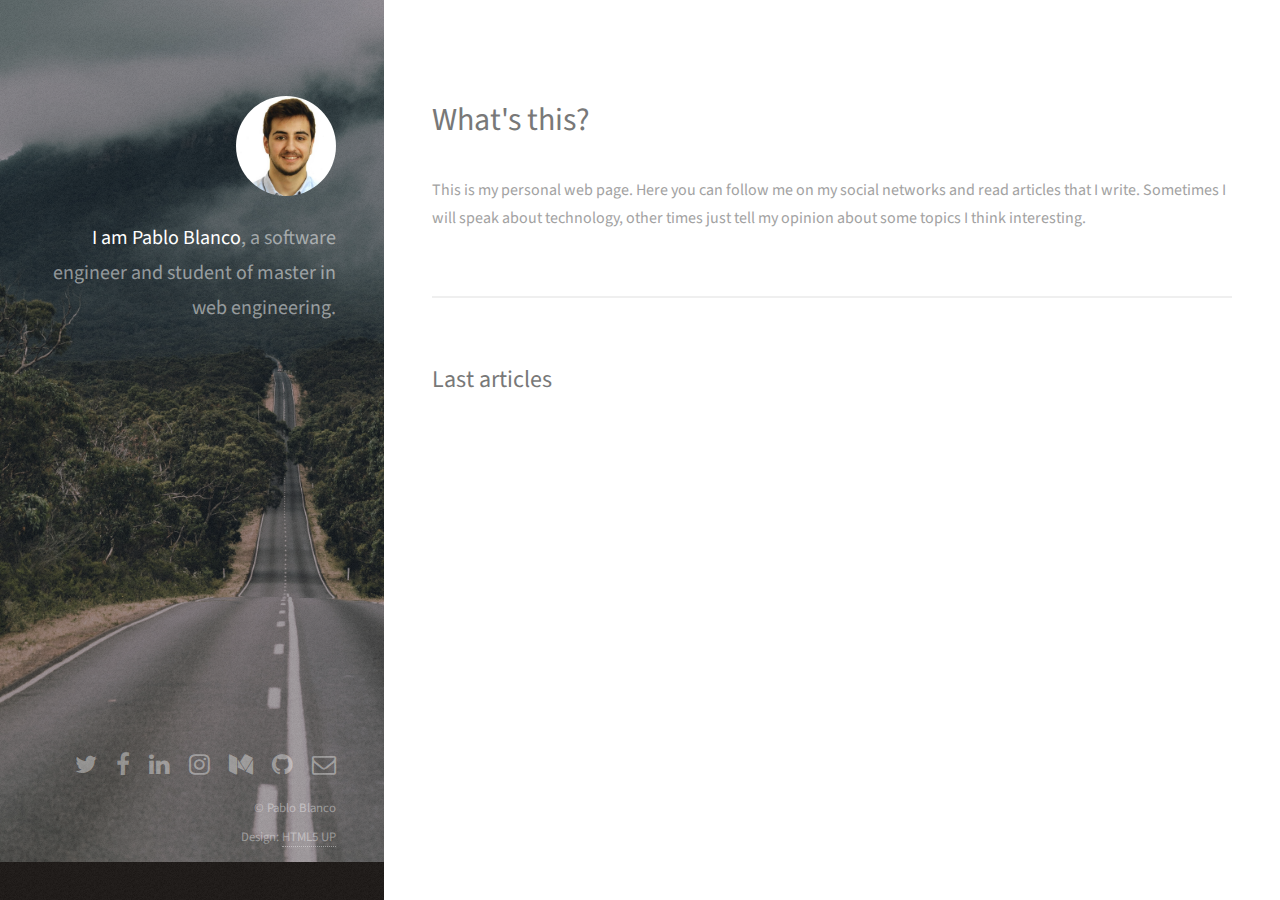
<file: index.html>
<!DOCTYPE HTML>
<!--
	Strata by HTML5 UP
	html5up.net | @ajlkn
	Free for personal and commercial use under the CCA 3.0 license (html5up.net/license)
-->
<html>

<head>
	<!-- Global site tag (gtag.js) - Google Analytics -->
	<script async src="https://www.googletagmanager.com/gtag/js?id=UA-132806488-1"></script>
	<script>
		window.dataLayer = window.dataLayer || [];
		function gtag() { dataLayer.push(arguments); }
		gtag('js', new Date());
		gtag('config', 'UA-132806488-1');
	</script>
	<title>Pablo Blanco | Personal Web Page</title>
	<meta charset="utf-8" />
	<meta name="viewport" content="width=device-width, initial-scale=1, user-scalable=no" />
	<link rel="stylesheet" href="assets/css/main.css" />
</head>

<body class="is-preload">

	<!-- Header -->
	<header id="header">
		<div class="inner">
			<a href="#" class="image avatar">
				<img src="images/avatar.jpg" alt="" />
			</a>
			<h1>
				<strong>I am Pablo Blanco</strong>, a software
				<br /> engineer and student of
				<br /> master in web engineering.</h1>
		</div>
	</header>

	<!-- Main -->
	<div id="main">

		<!-- One -->
		<section id="one">
			<header class="major">
				<h2>What's this?</h2>
			</header>
			<p>This is my personal web page. Here you can follow me on my social networks and read articles that I write.
				Sometimes I will
				speak about technology, other times just tell my opinion about some topics I think interesting.
			</p>
			<!--<ul class="actions">
							<li><a href="#" class="button">Learn More</a></li>
						</ul>-->
		</section>

		<!-- Two -->
		<section id="two">
			<h2>Last articles</h2>
			<div class="row blog__slider">
			</div>
		</section>
	</div>

	<!-- Footer -->
	<footer id="footer">
		<div class="inner">
			<ul class="icons">
				<li>
					<a href="https://twitter.com/PabloBlancoo" class="icon fa-twitter" target="_blank">
						<span class="label">Twitter</span>
					</a>
				</li>
				<li>
					<a href="https://www.facebook.com/pabloblancopacho" class="icon fa-facebook" target="_blank">
						<span class="label">Facebook</span>
					</a>
				</li>
				<li>
					<a href="https://www.linkedin.com/in/pabloblancoo/" class="icon fa-linkedin" target="_blank">
						<span class="label">LinkedIn</span>
					</a>
				</li>
				<li>
					<a href="https://www.instagram.com/pabloblancopacho/" class="icon fa-instagram" target="_blank">
						<span class="label">Instagram</span>
					</a>
				</li>
				<li>
					<a href="https://medium.com/@pabloblancoo" class="icon fa-medium" target="_blank">
						<span class="label">Medium</span>
					</a>
				</li>
				<li>
					<a href="https://github.com/pabloblancoo" class="icon fa-github" target="_blank">
						<span class="label">Github</span>
					</a>
				</li>
				<li>
					<a href="mailto:pabloblpa@hotmail.com" class="icon fa-envelope-o" target="_blank">
						<span class="label">Email</span>
					</a>
				</li>
			</ul>
			<ul class="copyright">
				<li>&copy; Pablo Blanco</li>
				<li>Design:
					<a href="http://html5up.net">HTML5 UP</a>
				</li>
			</ul>
		</div>
	</footer>

	<!-- Scripts -->
	<script src="assets/js/jquery.min.js"></script>
	<script src="assets/js/jquery.poptrox.min.js"></script>
	<script src="assets/js/browser.min.js"></script>
	<script src="assets/js/breakpoints.min.js"></script>
	<script src="assets/js/util.js"></script>
	<script src="assets/js/main.js"></script>
	<script src="assets/js/mediumData.js"></script>

</body>

</html>
</file>
<file: assets/css/main.css>
@import url("font-awesome.min.css");
@import url("https://fonts.googleapis.com/css?family=Source+Sans+Pro:400,400italic");

/*
	Strata by HTML5 UP
	html5up.net | @ajlkn
	Free for personal and commercial use under the CCA 3.0 license (html5up.net/license)
*/

html, body, div, span, applet, object,
iframe, h1, h2, h3, h4, h5, h6, p, blockquote,
pre, a, abbr, acronym, address, big, cite,
code, del, dfn, em, img, ins, kbd, q, s, samp,
small, strike, strong, sub, sup, tt, var, b,
u, i, center, dl, dt, dd, ol, ul, li, fieldset,
form, label, legend, table, caption, tbody,
tfoot, thead, tr, th, td, article, aside,
canvas, details, embed, figure, figcaption,
footer, header, hgroup, menu, nav, output, ruby,
section, summary, time, mark, audio, video {
	margin: 0;
	padding: 0;
	border: 0;
	font-size: 100%;
	font: inherit;
	vertical-align: baseline;}

article, aside, details, figcaption, figure,
footer, header, hgroup, menu, nav, section {
	display: block;}

body {
	line-height: 1;
}

ol, ul {
	list-style: none;
}

blockquote, q {
	quotes: none;
}

	blockquote:before, blockquote:after, q:before, q:after {
		content: '';
		content: none;
	}

table {
	border-collapse: collapse;
	border-spacing: 0;
}

body {
	-webkit-text-size-adjust: none;
}

mark {
	background-color: transparent;
	color: inherit;
}

input::-moz-focus-inner {
	border: 0;
	padding: 0;
}

input, select, textarea {
	-moz-appearance: none;
	-webkit-appearance: none;
	-ms-appearance: none;
	appearance: none;
}

/* Basic */

	html {
		box-sizing: border-box;
	}

	*, *:before, *:after {
		box-sizing: inherit;
	}

	body {
		background: #fff;
	}

		body.is-preload *, body.is-preload *:before, body.is-preload *:after {
			-moz-animation: none !important;
			-webkit-animation: none !important;
			-ms-animation: none !important;
			animation: none !important;
			-moz-transition: none !important;
			-webkit-transition: none !important;
			-ms-transition: none !important;
			transition: none !important;
		}

	body, input, select, textarea {
		color: #a2a2a2;
		font-family: "Source Sans Pro", Helvetica, sans-serif;
		font-size: 16pt;
		font-weight: 400;
		line-height: 1.75em;
	}

	a {
		-moz-transition: color 0.2s ease-in-out, border-color 0.2s ease-in-out;
		-webkit-transition: color 0.2s ease-in-out, border-color 0.2s ease-in-out;
		-ms-transition: color 0.2s ease-in-out, border-color 0.2s ease-in-out;
		transition: color 0.2s ease-in-out, border-color 0.2s ease-in-out;
		border-bottom: dotted 1px;
		color: #49bf9d;
		text-decoration: none;
	}

		a:hover {
			border-bottom-color: transparent;
			color: #49bf9d !important;
			text-decoration: none;
		}

	strong, b {
		color: #787878;
		font-weight: 400;
	}

	em, i {
		font-style: italic;
	}

	p {
		margin: 0 0 2em 0;
	}

	h1, h2, h3, h4, h5, h6 {
		color: #787878;
		font-weight: 400;
		line-height: 1em;
		margin: 0 0 1em 0;
	}

		h1 a, h2 a, h3 a, h4 a, h5 a, h6 a {
			color: inherit;
			text-decoration: none;
		}

	h1 {
		font-size: 2em;
		line-height: 1.5em;
	}

	h2 {
		font-size: 1.5em;
		line-height: 1.5em;
	}

	h3 {
		font-size: 1.25em;
		line-height: 1.5em;
	}

	h4 {
		font-size: 1.1em;
		line-height: 1.5em;
	}

	h5 {
		font-size: 0.9em;
		line-height: 1.5em;
	}

	h6 {
		font-size: 0.7em;
		line-height: 1.5em;
	}

	sub {
		font-size: 0.8em;
		position: relative;
		top: 0.5em;
	}

	sup {
		font-size: 0.8em;
		position: relative;
		top: -0.5em;
	}

	hr {
		border: 0;
		border-bottom: solid 2px #efefef;
		margin: 2em 0;
	}

		hr.major {
			margin: 3em 0;
		}

	blockquote {
		border-left: solid 6px #efefef;
		font-style: italic;
		margin: 0 0 2em 0;
		padding: 0.5em 0 0.5em 1.5em;
	}

	code {
		background: #f7f7f7;
		border-radius: 0.35em;
		border: solid 2px #efefef;
		font-family: "Courier New", monospace;
		font-size: 0.9em;
		margin: 0 0.25em;
		padding: 0.25em 0.65em;
	}

	pre {
		-webkit-overflow-scrolling: touch;
		font-family: "Courier New", monospace;
		font-size: 0.9em;
		margin: 0 0 2em 0;
	}

		pre code {
			display: block;
			line-height: 1.75em;
			padding: 1em 1.5em;
			overflow-x: auto;
		}

	.align-left {
		text-align: left;
	}

	.align-center {
		text-align: center;
	}

	.align-right {
		text-align: right;
	}

/* Container */

	.container {
		margin: 0 auto;
		max-width: calc(100% - 4em);
		width: 100%;
	}

		.container.xsmall {
			width: 25%;
		}

		.container.small {
			width: 50%;
		}

		.container.medium {
			width: 75%;
		}

		.container.large {
			width: 125%;
		}

		.container.xlarge {
			width: 150%;
		}

		.container.max {
			width: 100%;
		}

		@media screen and (max-width: 980px) {

			.container {
				width: 100% !important;
				max-width: 100% !important;
			}

		}

		@media screen and (max-width: 480px) {

			.container {
				max-width: calc(100% - 3em);
			}

		}

/* Row */

	.row {
		display: flex;
		flex-wrap: wrap;
		box-sizing: border-box;
		align-items: stretch;
	}

		.row > * {
			box-sizing: border-box;
		}

		.row.gtr-uniform > * > :last-child {
			margin-bottom: 0;
		}

		.row.aln-left {
			justify-content: flex-start;
		}

		.row.aln-center {
			justify-content: center;
		}

		.row.aln-right {
			justify-content: flex-end;
		}

		.row.aln-top {
			align-items: flex-start;
		}

		.row.aln-middle {
			align-items: center;
		}

		.row.aln-bottom {
			align-items: flex-end;
		}

		.row > .imp {
			order: -1;
		}

		.row > .col-1 {
			width: 8.3333333333%;
		}

		.row > .off-1 {
			margin-left: 8.3333333333%;
		}

		.row > .col-2 {
			width: 16.6666666667%;
		}

		.row > .off-2 {
			margin-left: 16.6666666667%;
		}

		.row > .col-3 {
			width: 25%;
		}

		.row > .off-3 {
			margin-left: 25%;
		}

		.row > .col-4 {
			width: 33.3333333333%;
		}

		.row > .off-4 {
			margin-left: 33.3333333333%;
		}

		.row > .col-5 {
			width: 41.6666666667%;
		}

		.row > .off-5 {
			margin-left: 41.6666666667%;
		}

		.row > .col-6 {
			width: 50%;
		}

		.row > .off-6 {
			margin-left: 50%;
		}

		.row > .col-7 {
			width: 58.3333333333%;
		}

		.row > .off-7 {
			margin-left: 58.3333333333%;
		}

		.row > .col-8 {
			width: 66.6666666667%;
		}

		.row > .off-8 {
			margin-left: 66.6666666667%;
		}

		.row > .col-9 {
			width: 75%;
		}

		.row > .off-9 {
			margin-left: 75%;
		}

		.row > .col-10 {
			width: 83.3333333333%;
		}

		.row > .off-10 {
			margin-left: 83.3333333333%;
		}

		.row > .col-11 {
			width: 91.6666666667%;
		}

		.row > .off-11 {
			margin-left: 91.6666666667%;
		}

		.row > .col-12 {
			width: 100%;
		}

		.row > .off-12 {
			margin-left: 100%;
		}

		.row.gtr-0 {
			margin-top: 0;
			margin-left: 0em;
		}

			.row.gtr-0 > * {
				padding: 0 0 0 0em;
			}

			.row.gtr-0.gtr-uniform {
				margin-top: 0em;
			}

				.row.gtr-0.gtr-uniform > * {
					padding-top: 0em;
				}

		.row.gtr-25 {
			margin-top: 0;
			margin-left: -0.625em;
		}

			.row.gtr-25 > * {
				padding: 0 0 0 0.625em;
			}

			.row.gtr-25.gtr-uniform {
				margin-top: -0.625em;
			}

				.row.gtr-25.gtr-uniform > * {
					padding-top: 0.625em;
				}

		.row.gtr-50 {
			margin-top: 0;
			margin-left: -1.25em;
		}

			.row.gtr-50 > * {
				padding: 0 0 0 1.25em;
			}

			.row.gtr-50.gtr-uniform {
				margin-top: -1.25em;
			}

				.row.gtr-50.gtr-uniform > * {
					padding-top: 1.25em;
				}

		.row {
			margin-top: 0;
			margin-left: -2.5em;
		}

			.row > * {
				padding: 0 0 0 2.5em;
			}

			.row.gtr-uniform {
				margin-top: -2.5em;
			}

				.row.gtr-uniform > * {
					padding-top: 2.5em;
				}

		.row.gtr-150 {
			margin-top: 0;
			margin-left: -3.75em;
		}

			.row.gtr-150 > * {
				padding: 0 0 0 3.75em;
			}

			.row.gtr-150.gtr-uniform {
				margin-top: -3.75em;
			}

				.row.gtr-150.gtr-uniform > * {
					padding-top: 3.75em;
				}

		.row.gtr-200 {
			margin-top: 0;
			margin-left: -5em;
		}

			.row.gtr-200 > * {
				padding: 0 0 0 5em;
			}

			.row.gtr-200.gtr-uniform {
				margin-top: -5em;
			}

				.row.gtr-200.gtr-uniform > * {
					padding-top: 5em;
				}

		@media screen and (max-width: 1800px) {

			.row {
				display: flex;
				flex-wrap: wrap;
				box-sizing: border-box;
				align-items: stretch;
			}

				.row > * {
					box-sizing: border-box;
				}

				.row.gtr-uniform > * > :last-child {
					margin-bottom: 0;
				}

				.row.aln-left {
					justify-content: flex-start;
				}

				.row.aln-center {
					justify-content: center;
				}

				.row.aln-right {
					justify-content: flex-end;
				}

				.row.aln-top {
					align-items: flex-start;
				}

				.row.aln-middle {
					align-items: center;
				}

				.row.aln-bottom {
					align-items: flex-end;
				}

				.row > .imp-xlarge {
					order: -1;
				}

				.row > .col-1-xlarge {
					width: 8.3333333333%;
				}

				.row > .off-1-xlarge {
					margin-left: 8.3333333333%;
				}

				.row > .col-2-xlarge {
					width: 16.6666666667%;
				}

				.row > .off-2-xlarge {
					margin-left: 16.6666666667%;
				}

				.row > .col-3-xlarge {
					width: 25%;
				}

				.row > .off-3-xlarge {
					margin-left: 25%;
				}

				.row > .col-4-xlarge {
					width: 33.3333333333%;
				}

				.row > .off-4-xlarge {
					margin-left: 33.3333333333%;
				}

				.row > .col-5-xlarge {
					width: 41.6666666667%;
				}

				.row > .off-5-xlarge {
					margin-left: 41.6666666667%;
				}

				.row > .col-6-xlarge {
					width: 50%;
				}

				.row > .off-6-xlarge {
					margin-left: 50%;
				}

				.row > .col-7-xlarge {
					width: 58.3333333333%;
				}

				.row > .off-7-xlarge {
					margin-left: 58.3333333333%;
				}

				.row > .col-8-xlarge {
					width: 66.6666666667%;
				}

				.row > .off-8-xlarge {
					margin-left: 66.6666666667%;
				}

				.row > .col-9-xlarge {
					width: 75%;
				}

				.row > .off-9-xlarge {
					margin-left: 75%;
				}

				.row > .col-10-xlarge {
					width: 83.3333333333%;
				}

				.row > .off-10-xlarge {
					margin-left: 83.3333333333%;
				}

				.row > .col-11-xlarge {
					width: 91.6666666667%;
				}

				.row > .off-11-xlarge {
					margin-left: 91.6666666667%;
				}

				.row > .col-12-xlarge {
					width: 100%;
				}

				.row > .off-12-xlarge {
					margin-left: 100%;
				}

				.row.gtr-0 {
					margin-top: 0;
					margin-left: 0em;
				}

					.row.gtr-0 > * {
						padding: 0 0 0 0em;
					}

					.row.gtr-0.gtr-uniform {
						margin-top: 0em;
					}

						.row.gtr-0.gtr-uniform > * {
							padding-top: 0em;
						}

				.row.gtr-25 {
					margin-top: 0;
					margin-left: -0.625em;
				}

					.row.gtr-25 > * {
						padding: 0 0 0 0.625em;
					}

					.row.gtr-25.gtr-uniform {
						margin-top: -0.625em;
					}

						.row.gtr-25.gtr-uniform > * {
							padding-top: 0.625em;
						}

				.row.gtr-50 {
					margin-top: 0;
					margin-left: -1.25em;
				}

					.row.gtr-50 > * {
						padding: 0 0 0 1.25em;
					}

					.row.gtr-50.gtr-uniform {
						margin-top: -1.25em;
					}

						.row.gtr-50.gtr-uniform > * {
							padding-top: 1.25em;
						}

				.row {
					margin-top: 0;
					margin-left: -2.5em;
				}

					.row > * {
						padding: 0 0 0 2.5em;
					}

					.row.gtr-uniform {
						margin-top: -2.5em;
					}

						.row.gtr-uniform > * {
							padding-top: 2.5em;
						}

				.row.gtr-150 {
					margin-top: 0;
					margin-left: -3.75em;
				}

					.row.gtr-150 > * {
						padding: 0 0 0 3.75em;
					}

					.row.gtr-150.gtr-uniform {
						margin-top: -3.75em;
					}

						.row.gtr-150.gtr-uniform > * {
							padding-top: 3.75em;
						}

				.row.gtr-200 {
					margin-top: 0;
					margin-left: -5em;
				}

					.row.gtr-200 > * {
						padding: 0 0 0 5em;
					}

					.row.gtr-200.gtr-uniform {
						margin-top: -5em;
					}

						.row.gtr-200.gtr-uniform > * {
							padding-top: 5em;
						}

		}

		@media screen and (max-width: 1280px) {

			.row {
				display: flex;
				flex-wrap: wrap;
				box-sizing: border-box;
				align-items: stretch;
			}

				.row > * {
					box-sizing: border-box;
				}

				.row.gtr-uniform > * > :last-child {
					margin-bottom: 0;
				}

				.row.aln-left {
					justify-content: flex-start;
				}

				.row.aln-center {
					justify-content: center;
				}

				.row.aln-right {
					justify-content: flex-end;
				}

				.row.aln-top {
					align-items: flex-start;
				}

				.row.aln-middle {
					align-items: center;
				}

				.row.aln-bottom {
					align-items: flex-end;
				}

				.row > .imp-large {
					order: -1;
				}

				.row > .col-1-large {
					width: 8.3333333333%;
				}

				.row > .off-1-large {
					margin-left: 8.3333333333%;
				}

				.row > .col-2-large {
					width: 16.6666666667%;
				}

				.row > .off-2-large {
					margin-left: 16.6666666667%;
				}

				.row > .col-3-large {
					width: 25%;
				}

				.row > .off-3-large {
					margin-left: 25%;
				}

				.row > .col-4-large {
					width: 33.3333333333%;
				}

				.row > .off-4-large {
					margin-left: 33.3333333333%;
				}

				.row > .col-5-large {
					width: 41.6666666667%;
				}

				.row > .off-5-large {
					margin-left: 41.6666666667%;
				}

				.row > .col-6-large {
					width: 50%;
				}

				.row > .off-6-large {
					margin-left: 50%;
				}

				.row > .col-7-large {
					width: 58.3333333333%;
				}

				.row > .off-7-large {
					margin-left: 58.3333333333%;
				}

				.row > .col-8-large {
					width: 66.6666666667%;
				}

				.row > .off-8-large {
					margin-left: 66.6666666667%;
				}

				.row > .col-9-large {
					width: 75%;
				}

				.row > .off-9-large {
					margin-left: 75%;
				}

				.row > .col-10-large {
					width: 83.3333333333%;
				}

				.row > .off-10-large {
					margin-left: 83.3333333333%;
				}

				.row > .col-11-large {
					width: 91.6666666667%;
				}

				.row > .off-11-large {
					margin-left: 91.6666666667%;
				}

				.row > .col-12-large {
					width: 100%;
				}

				.row > .off-12-large {
					margin-left: 100%;
				}

				.row.gtr-0 {
					margin-top: 0;
					margin-left: 0em;
				}

					.row.gtr-0 > * {
						padding: 0 0 0 0em;
					}

					.row.gtr-0.gtr-uniform {
						margin-top: 0em;
					}

						.row.gtr-0.gtr-uniform > * {
							padding-top: 0em;
						}

				.row.gtr-25 {
					margin-top: 0;
					margin-left: -0.5em;
				}

					.row.gtr-25 > * {
						padding: 0 0 0 0.5em;
					}

					.row.gtr-25.gtr-uniform {
						margin-top: -0.5em;
					}

						.row.gtr-25.gtr-uniform > * {
							padding-top: 0.5em;
						}

				.row.gtr-50 {
					margin-top: 0;
					margin-left: -1em;
				}

					.row.gtr-50 > * {
						padding: 0 0 0 1em;
					}

					.row.gtr-50.gtr-uniform {
						margin-top: -1em;
					}

						.row.gtr-50.gtr-uniform > * {
							padding-top: 1em;
						}

				.row {
					margin-top: 0;
					margin-left: -2em;
				}

					.row > * {
						padding: 0 0 0 2em;
					}

					.row.gtr-uniform {
						margin-top: -2em;
					}

						.row.gtr-uniform > * {
							padding-top: 2em;
						}

				.row.gtr-150 {
					margin-top: 0;
					margin-left: -3em;
				}

					.row.gtr-150 > * {
						padding: 0 0 0 3em;
					}

					.row.gtr-150.gtr-uniform {
						margin-top: -3em;
					}

						.row.gtr-150.gtr-uniform > * {
							padding-top: 3em;
						}

				.row.gtr-200 {
					margin-top: 0;
					margin-left: -4em;
				}

					.row.gtr-200 > * {
						padding: 0 0 0 4em;
					}

					.row.gtr-200.gtr-uniform {
						margin-top: -4em;
					}

						.row.gtr-200.gtr-uniform > * {
							padding-top: 4em;
						}

		}

		@media screen and (max-width: 980px) {

			.row {
				display: flex;
				flex-wrap: wrap;
				box-sizing: border-box;
				align-items: stretch;
			}

				.row > * {
					box-sizing: border-box;
				}

				.row.gtr-uniform > * > :last-child {
					margin-bottom: 0;
				}

				.row.aln-left {
					justify-content: flex-start;
				}

				.row.aln-center {
					justify-content: center;
				}

				.row.aln-right {
					justify-content: flex-end;
				}

				.row.aln-top {
					align-items: flex-start;
				}

				.row.aln-middle {
					align-items: center;
				}

				.row.aln-bottom {
					align-items: flex-end;
				}

				.row > .imp-medium {
					order: -1;
				}

				.row > .col-1-medium {
					width: 8.3333333333%;
				}

				.row > .off-1-medium {
					margin-left: 8.3333333333%;
				}

				.row > .col-2-medium {
					width: 16.6666666667%;
				}

				.row > .off-2-medium {
					margin-left: 16.6666666667%;
				}

				.row > .col-3-medium {
					width: 25%;
				}

				.row > .off-3-medium {
					margin-left: 25%;
				}

				.row > .col-4-medium {
					width: 33.3333333333%;
				}

				.row > .off-4-medium {
					margin-left: 33.3333333333%;
				}

				.row > .col-5-medium {
					width: 41.6666666667%;
				}

				.row > .off-5-medium {
					margin-left: 41.6666666667%;
				}

				.row > .col-6-medium {
					width: 50%;
				}

				.row > .off-6-medium {
					margin-left: 50%;
				}

				.row > .col-7-medium {
					width: 58.3333333333%;
				}

				.row > .off-7-medium {
					margin-left: 58.3333333333%;
				}

				.row > .col-8-medium {
					width: 66.6666666667%;
				}

				.row > .off-8-medium {
					margin-left: 66.6666666667%;
				}

				.row > .col-9-medium {
					width: 75%;
				}

				.row > .off-9-medium {
					margin-left: 75%;
				}

				.row > .col-10-medium {
					width: 83.3333333333%;
				}

				.row > .off-10-medium {
					margin-left: 83.3333333333%;
				}

				.row > .col-11-medium {
					width: 91.6666666667%;
				}

				.row > .off-11-medium {
					margin-left: 91.6666666667%;
				}

				.row > .col-12-medium {
					width: 100%;
				}

				.row > .off-12-medium {
					margin-left: 100%;
				}

				.row.gtr-0 {
					margin-top: 0;
					margin-left: 0em;
				}

					.row.gtr-0 > * {
						padding: 0 0 0 0em;
					}

					.row.gtr-0.gtr-uniform {
						margin-top: 0em;
					}

						.row.gtr-0.gtr-uniform > * {
							padding-top: 0em;
						}

				.row.gtr-25 {
					margin-top: 0;
					margin-left: -0.5em;
				}

					.row.gtr-25 > * {
						padding: 0 0 0 0.5em;
					}

					.row.gtr-25.gtr-uniform {
						margin-top: -0.5em;
					}

						.row.gtr-25.gtr-uniform > * {
							padding-top: 0.5em;
						}

				.row.gtr-50 {
					margin-top: 0;
					margin-left: -1em;
				}

					.row.gtr-50 > * {
						padding: 0 0 0 1em;
					}

					.row.gtr-50.gtr-uniform {
						margin-top: -1em;
					}

						.row.gtr-50.gtr-uniform > * {
							padding-top: 1em;
						}

				.row {
					margin-top: 0;
					margin-left: -2em;
				}

					.row > * {
						padding: 0 0 0 2em;
					}

					.row.gtr-uniform {
						margin-top: -2em;
					}

						.row.gtr-uniform > * {
							padding-top: 2em;
						}

				.row.gtr-150 {
					margin-top: 0;
					margin-left: -3em;
				}

					.row.gtr-150 > * {
						padding: 0 0 0 3em;
					}

					.row.gtr-150.gtr-uniform {
						margin-top: -3em;
					}

						.row.gtr-150.gtr-uniform > * {
							padding-top: 3em;
						}

				.row.gtr-200 {
					margin-top: 0;
					margin-left: -4em;
				}

					.row.gtr-200 > * {
						padding: 0 0 0 4em;
					}

					.row.gtr-200.gtr-uniform {
						margin-top: -4em;
					}

						.row.gtr-200.gtr-uniform > * {
							padding-top: 4em;
						}

		}

		@media screen and (max-width: 736px) {

			.row {
				display: flex;
				flex-wrap: wrap;
				box-sizing: border-box;
				align-items: stretch;
			}

				.row > * {
					box-sizing: border-box;
				}

				.row.gtr-uniform > * > :last-child {
					margin-bottom: 0;
				}

				.row.aln-left {
					justify-content: flex-start;
				}

				.row.aln-center {
					justify-content: center;
				}

				.row.aln-right {
					justify-content: flex-end;
				}

				.row.aln-top {
					align-items: flex-start;
				}

				.row.aln-middle {
					align-items: center;
				}

				.row.aln-bottom {
					align-items: flex-end;
				}

				.row > .imp-small {
					order: -1;
				}

				.row > .col-1-small {
					width: 8.3333333333%;
				}

				.row > .off-1-small {
					margin-left: 8.3333333333%;
				}

				.row > .col-2-small {
					width: 16.6666666667%;
				}

				.row > .off-2-small {
					margin-left: 16.6666666667%;
				}

				.row > .col-3-small {
					width: 25%;
				}

				.row > .off-3-small {
					margin-left: 25%;
				}

				.row > .col-4-small {
					width: 33.3333333333%;
				}

				.row > .off-4-small {
					margin-left: 33.3333333333%;
				}

				.row > .col-5-small {
					width: 41.6666666667%;
				}

				.row > .off-5-small {
					margin-left: 41.6666666667%;
				}

				.row > .col-6-small {
					width: 50%;
				}

				.row > .off-6-small {
					margin-left: 50%;
				}

				.row > .col-7-small {
					width: 58.3333333333%;
				}

				.row > .off-7-small {
					margin-left: 58.3333333333%;
				}

				.row > .col-8-small {
					width: 66.6666666667%;
				}

				.row > .off-8-small {
					margin-left: 66.6666666667%;
				}

				.row > .col-9-small {
					width: 75%;
				}

				.row > .off-9-small {
					margin-left: 75%;
				}

				.row > .col-10-small {
					width: 83.3333333333%;
				}

				.row > .off-10-small {
					margin-left: 83.3333333333%;
				}

				.row > .col-11-small {
					width: 91.6666666667%;
				}

				.row > .off-11-small {
					margin-left: 91.6666666667%;
				}

				.row > .col-12-small {
					width: 100%;
				}

				.row > .off-12-small {
					margin-left: 100%;
				}

				.row.gtr-0 {
					margin-top: 0;
					margin-left: 0em;
				}

					.row.gtr-0 > * {
						padding: 0 0 0 0em;
					}

					.row.gtr-0.gtr-uniform {
						margin-top: 0em;
					}

						.row.gtr-0.gtr-uniform > * {
							padding-top: 0em;
						}

				.row.gtr-25 {
					margin-top: 0;
					margin-left: -0.375em;
				}

					.row.gtr-25 > * {
						padding: 0 0 0 0.375em;
					}

					.row.gtr-25.gtr-uniform {
						margin-top: -0.375em;
					}

						.row.gtr-25.gtr-uniform > * {
							padding-top: 0.375em;
						}

				.row.gtr-50 {
					margin-top: 0;
					margin-left: -0.75em;
				}

					.row.gtr-50 > * {
						padding: 0 0 0 0.75em;
					}

					.row.gtr-50.gtr-uniform {
						margin-top: -0.75em;
					}

						.row.gtr-50.gtr-uniform > * {
							padding-top: 0.75em;
						}

				.row {
					margin-top: 0;
					margin-left: -1.5em;
				}

					.row > * {
						padding: 0 0 0 1.5em;
					}

					.row.gtr-uniform {
						margin-top: -1.5em;
					}

						.row.gtr-uniform > * {
							padding-top: 1.5em;
						}

				.row.gtr-150 {
					margin-top: 0;
					margin-left: -2.25em;
				}

					.row.gtr-150 > * {
						padding: 0 0 0 2.25em;
					}

					.row.gtr-150.gtr-uniform {
						margin-top: -2.25em;
					}

						.row.gtr-150.gtr-uniform > * {
							padding-top: 2.25em;
						}

				.row.gtr-200 {
					margin-top: 0;
					margin-left: -3em;
				}

					.row.gtr-200 > * {
						padding: 0 0 0 3em;
					}

					.row.gtr-200.gtr-uniform {
						margin-top: -3em;
					}

						.row.gtr-200.gtr-uniform > * {
							padding-top: 3em;
						}

		}

		@media screen and (max-width: 480px) {

			.row {
				display: flex;
				flex-wrap: wrap;
				box-sizing: border-box;
				align-items: stretch;
			}

				.row > * {
					box-sizing: border-box;
				}

				.row.gtr-uniform > * > :last-child {
					margin-bottom: 0;
				}

				.row.aln-left {
					justify-content: flex-start;
				}

				.row.aln-center {
					justify-content: center;
				}

				.row.aln-right {
					justify-content: flex-end;
				}

				.row.aln-top {
					align-items: flex-start;
				}

				.row.aln-middle {
					align-items: center;
				}

				.row.aln-bottom {
					align-items: flex-end;
				}

				.row > .imp-xsmall {
					order: -1;
				}

				.row > .col-1-xsmall {
					width: 8.3333333333%;
				}

				.row > .off-1-xsmall {
					margin-left: 8.3333333333%;
				}

				.row > .col-2-xsmall {
					width: 16.6666666667%;
				}

				.row > .off-2-xsmall {
					margin-left: 16.6666666667%;
				}

				.row > .col-3-xsmall {
					width: 25%;
				}

				.row > .off-3-xsmall {
					margin-left: 25%;
				}

				.row > .col-4-xsmall {
					width: 33.3333333333%;
				}

				.row > .off-4-xsmall {
					margin-left: 33.3333333333%;
				}

				.row > .col-5-xsmall {
					width: 41.6666666667%;
				}

				.row > .off-5-xsmall {
					margin-left: 41.6666666667%;
				}

				.row > .col-6-xsmall {
					width: 50%;
				}

				.row > .off-6-xsmall {
					margin-left: 50%;
				}

				.row > .col-7-xsmall {
					width: 58.3333333333%;
				}

				.row > .off-7-xsmall {
					margin-left: 58.3333333333%;
				}

				.row > .col-8-xsmall {
					width: 66.6666666667%;
				}

				.row > .off-8-xsmall {
					margin-left: 66.6666666667%;
				}

				.row > .col-9-xsmall {
					width: 75%;
				}

				.row > .off-9-xsmall {
					margin-left: 75%;
				}

				.row > .col-10-xsmall {
					width: 83.3333333333%;
				}

				.row > .off-10-xsmall {
					margin-left: 83.3333333333%;
				}

				.row > .col-11-xsmall {
					width: 91.6666666667%;
				}

				.row > .off-11-xsmall {
					margin-left: 91.6666666667%;
				}

				.row > .col-12-xsmall {
					width: 100%;
				}

				.row > .off-12-xsmall {
					margin-left: 100%;
				}

				.row.gtr-0 {
					margin-top: 0;
					margin-left: 0em;
				}

					.row.gtr-0 > * {
						padding: 0 0 0 0em;
					}

					.row.gtr-0.gtr-uniform {
						margin-top: 0em;
					}

						.row.gtr-0.gtr-uniform > * {
							padding-top: 0em;
						}

				.row.gtr-25 {
					margin-top: 0;
					margin-left: -0.375em;
				}

					.row.gtr-25 > * {
						padding: 0 0 0 0.375em;
					}

					.row.gtr-25.gtr-uniform {
						margin-top: -0.375em;
					}

						.row.gtr-25.gtr-uniform > * {
							padding-top: 0.375em;
						}

				.row.gtr-50 {
					margin-top: 0;
					margin-left: -0.75em;
				}

					.row.gtr-50 > * {
						padding: 0 0 0 0.75em;
					}

					.row.gtr-50.gtr-uniform {
						margin-top: -0.75em;
					}

						.row.gtr-50.gtr-uniform > * {
							padding-top: 0.75em;
						}

				.row {
					margin-top: 0;
					margin-left: -1.5em;
				}

					.row > * {
						padding: 0 0 0 1.5em;
					}

					.row.gtr-uniform {
						margin-top: -1.5em;
					}

						.row.gtr-uniform > * {
							padding-top: 1.5em;
						}

				.row.gtr-150 {
					margin-top: 0;
					margin-left: -2.25em;
				}

					.row.gtr-150 > * {
						padding: 0 0 0 2.25em;
					}

					.row.gtr-150.gtr-uniform {
						margin-top: -2.25em;
					}

						.row.gtr-150.gtr-uniform > * {
							padding-top: 2.25em;
						}

				.row.gtr-200 {
					margin-top: 0;
					margin-left: -3em;
				}

					.row.gtr-200 > * {
						padding: 0 0 0 3em;
					}

					.row.gtr-200.gtr-uniform {
						margin-top: -3em;
					}

						.row.gtr-200.gtr-uniform > * {
							padding-top: 3em;
						}

		}

/* Section/Article */

	section.special, article.special {
		text-align: center;
	}

	header p {
		color: #b2b2b2;
		position: relative;
		margin: 0 0 1.5em 0;
	}

	header h2 + p {
		font-size: 1.25em;
		margin-top: -1em;
		line-height: 1.5em;
	}

	header h3 + p {
		font-size: 1.1em;
		margin-top: -0.8em;
		line-height: 1.5em;
	}

	header h4 + p,
	header h5 + p,
	header h6 + p {
		font-size: 0.9em;
		margin-top: -0.6em;
		line-height: 1.5em;
	}

	header.major h2 {
		font-size: 2em;
	}

/* Form */

	form {
		margin: 0 0 2em 0;
	}

	label {
		color: #787878;
		display: block;
		font-size: 0.9em;
		font-weight: 400;
		margin: 0 0 1em 0;
	}

	input[type="text"],
	input[type="password"],
	input[type="email"],
	select,
	textarea {
		-moz-appearance: none;
		-webkit-appearance: none;
		-ms-appearance: none;
		appearance: none;
		background: #f7f7f7;
		border-radius: 0.35em;
		border: solid 2px transparent;
		color: inherit;
		display: block;
		outline: 0;
		padding: 0 0.75em;
		text-decoration: none;
		width: 100%;
	}

		input[type="text"]:invalid,
		input[type="password"]:invalid,
		input[type="email"]:invalid,
		select:invalid,
		textarea:invalid {
			box-shadow: none;
		}

		input[type="text"]:focus,
		input[type="password"]:focus,
		input[type="email"]:focus,
		select:focus,
		textarea:focus {
			border-color: #49bf9d;
		}

	select {
		background-image: url("data:image/svg+xml;charset=utf8,%3Csvg xmlns='http://www.w3.org/2000/svg' width='40' height='40' preserveAspectRatio='none' viewBox='0 0 40 40'%3E%3Cpath d='M9.4,12.3l10.4,10.4l10.4-10.4c0.2-0.2,0.5-0.4,0.9-0.4c0.3,0,0.6,0.1,0.9,0.4l3.3,3.3c0.2,0.2,0.4,0.5,0.4,0.9 c0,0.4-0.1,0.6-0.4,0.9L20.7,31.9c-0.2,0.2-0.5,0.4-0.9,0.4c-0.3,0-0.6-0.1-0.9-0.4L4.3,17.3c-0.2-0.2-0.4-0.5-0.4-0.9 c0-0.4,0.1-0.6,0.4-0.9l3.3-3.3c0.2-0.2,0.5-0.4,0.9-0.4S9.1,12.1,9.4,12.3z' fill='%23dfdfdf' /%3E%3C/svg%3E");
		background-size: 1.25rem;
		background-repeat: no-repeat;
		background-position: calc(100% - 1rem) center;
		height: 2.75em;
		padding-right: 2.75em;
		text-overflow: ellipsis;
	}

		select option {
			color: #787878;
			background: #fff;
		}

		select:focus::-ms-value {
			background-color: transparent;
		}

		select::-ms-expand {
			display: none;
		}

	input[type="text"],
	input[type="password"],
	input[type="email"],
	select {
		height: 2.75em;
	}

	textarea {
		padding: 0.75em;
	}

	input[type="checkbox"],
	input[type="radio"] {
		-moz-appearance: none;
		-webkit-appearance: none;
		-ms-appearance: none;
		appearance: none;
		display: block;
		float: left;
		margin-right: -2em;
		opacity: 0;
		width: 1em;
		z-index: -1;
	}

		input[type="checkbox"] + label,
		input[type="radio"] + label {
			text-decoration: none;
			color: #a2a2a2;
			cursor: pointer;
			display: inline-block;
			font-size: 1em;
			font-weight: 400;
			padding-left: 2.4em;
			padding-right: 0.75em;
			position: relative;
		}

			input[type="checkbox"] + label:before,
			input[type="radio"] + label:before {
				-moz-osx-font-smoothing: grayscale;
				-webkit-font-smoothing: antialiased;
				font-family: FontAwesome;
				font-style: normal;
				font-weight: normal;
				text-transform: none !important;
			}

			input[type="checkbox"] + label:before,
			input[type="radio"] + label:before {
				background: #f7f7f7;
				border-radius: 0.35em;
				border: solid 2px transparent;
				content: '';
				display: inline-block;
				height: 1.65em;
				left: 0;
				line-height: 1.58125em;
				position: absolute;
				text-align: center;
				top: 0;
				width: 1.65em;
			}

		input[type="checkbox"]:checked + label:before,
		input[type="radio"]:checked + label:before {
			background: #787878;
			border-color: #787878;
			color: #fff;
			content: '\f00c';
		}

		input[type="checkbox"]:focus + label:before,
		input[type="radio"]:focus + label:before {
			border-color: #49bf9d;
		}

	input[type="checkbox"] + label:before {
		border-radius: 0.35em;
	}

	input[type="radio"] + label:before {
		border-radius: 100%;
	}

	::-webkit-input-placeholder {
		color: #b2b2b2 !important;
		opacity: 1.0;
	}

	:-moz-placeholder {
		color: #b2b2b2 !important;
		opacity: 1.0;
	}

	::-moz-placeholder {
		color: #b2b2b2 !important;
		opacity: 1.0;
	}

	:-ms-input-placeholder {
		color: #b2b2b2 !important;
		opacity: 1.0;
	}

/* Box */

	.box {
		border-radius: 0.35em;
		border: solid 2px #efefef;
		margin-bottom: 2em;
		padding: 1.5em;
	}

		.box > :last-child,
		.box > :last-child > :last-child,
		.box > :last-child > :last-child > :last-child {
			margin-bottom: 0;
		}

		.box.alt {
			border: 0;
			border-radius: 0;
			padding: 0;
		}

/* Icon */

	.icon {
		text-decoration: none;
		border-bottom: none;
		position: relative;
	}

		.icon:before {
			-moz-osx-font-smoothing: grayscale;
			-webkit-font-smoothing: antialiased;
			font-family: FontAwesome;
			font-style: normal;
			font-weight: normal;
			text-transform: none !important;
		}

		.icon > .label {
			display: none;
		}

/* Image */

	.image {
		border-radius: 0.35em;
		border: 0;
		display: inline-block;
		position: relative;
	}

		.image:before {
			-moz-transition: opacity 0.2s ease-in-out;
			-webkit-transition: opacity 0.2s ease-in-out;
			-ms-transition: opacity 0.2s ease-in-out;
			transition: opacity 0.2s ease-in-out;
			background: url("images/overlay.png");
			border-radius: 0.35em;
			content: '';
			display: block;
			height: 100%;
			left: 0;
			opacity: 0.5;
			position: absolute;
			top: 0;
			width: 100%;
		}

		.image.thumb {
			text-align: center;
		}

			.image.thumb:after {
				-moz-transition: opacity 0.2s ease-in-out;
				-webkit-transition: opacity 0.2s ease-in-out;
				-ms-transition: opacity 0.2s ease-in-out;
				transition: opacity 0.2s ease-in-out;
				border-radius: 0.35em;
				border: solid 3px rgba(255, 255, 255, 0.5);
				color: #fff;
				content: 'View';
				display: inline-block;
				font-size: 0.8em;
				font-weight: 400;
				left: 50%;
				line-height: 2.25em;
				margin: -1.25em 0 0 -3em;
				opacity: 0;
				padding: 0 1.5em;
				position: absolute;
				text-align: center;
				text-decoration: none;
				top: 50%;
				white-space: nowrap;
			}

			.image.thumb:hover:after {
				opacity: 1.0;
			}

			.image.thumb:hover:before {
				background: url("images/overlay.png"), url("images/overlay.png");
				opacity: 1.0;
			}

		.image img {
			border-radius: 0.35em;
			display: block;
		}

		.image.left {
			float: left;
			margin: 0 1.5em 1em 0;
			top: 0.25em;
		}

		.image.right {
			float: right;
			margin: 0 0 1em 1.5em;
			top: 0.25em;
		}

		.image.left, .image.right {
			max-width: 40%;
		}

			.image.left img, .image.right img {
				width: 100%;
			}

		.image.fit {
			display: block;
			margin: 0 0 2em 0;
			width: 100%;
		}

			.image.fit img {
				width: 100%;
			}

		.image.avatar {
			border-radius: 100%;
		}

			.image.avatar:before {
				display: none;
			}

			.image.avatar img {
				border-radius: 100%;
				width: 100%;
			}

/* List */

	ol {
		list-style: decimal;
		margin: 0 0 2em 0;
		padding-left: 1.25em;
	}

		ol li {
			padding-left: 0.25em;
		}

	ul {
		list-style: disc;
		margin: 0 0 2em 0;
		padding-left: 1em;
	}

		ul li {
			padding-left: 0.5em;
		}

		ul.alt {
			list-style: none;
			padding-left: 0;
		}

			ul.alt li {
				border-top: solid 2px #efefef;
				padding: 0.5em 0;
			}

				ul.alt li:first-child {
					border-top: 0;
					padding-top: 0;
				}

	dl {
		margin: 0 0 2em 0;
	}

/* Icons */

	ul.icons {
		cursor: default;
		list-style: none;
		padding-left: 0;
	}

		ul.icons li {
			display: inline-block;
			padding: 0 1em 0 0;
		}

			ul.icons li:last-child {
				padding-right: 0;
			}

			ul.icons li .icon:before {
				font-size: 1.5em;
			}

/* Labeled Icons */

	ul.labeled-icons {
		list-style: none;
		padding: 0;
	}

		ul.labeled-icons li {
			line-height: 1.75em;
			margin: 1.5em 0 0 0;
			padding-left: 2.25em;
			position: relative;
		}

			ul.labeled-icons li:first-child {
				margin-top: 0;
			}

			ul.labeled-icons li a {
				color: inherit;
			}

			ul.labeled-icons li h3 {
				color: #b2b2b2;
				left: 0;
				position: absolute;
				text-align: center;
				top: 0;
				width: 1em;
			}

/* Actions */

	ul.actions {
		display: -moz-flex;
		display: -webkit-flex;
		display: -ms-flex;
		display: flex;
		cursor: default;
		list-style: none;
		margin-left: -1em;
		padding-left: 0;
	}

		ul.actions li {
			padding: 0 0 0 1em;
			vertical-align: middle;
		}

		ul.actions.special {
			-moz-justify-content: center;
			-webkit-justify-content: center;
			-ms-justify-content: center;
			justify-content: center;
			width: 100%;
			margin-left: 0;
		}

			ul.actions.special li:first-child {
				padding-left: 0;
			}

		ul.actions.stacked {
			-moz-flex-direction: column;
			-webkit-flex-direction: column;
			-ms-flex-direction: column;
			flex-direction: column;
			margin-left: 0;
		}

			ul.actions.stacked li {
				padding: 1.3em 0 0 0;
			}

				ul.actions.stacked li:first-child {
					padding-top: 0;
				}

		ul.actions.fit {
			width: calc(100% + 1em);
		}

			ul.actions.fit li {
				-moz-flex-grow: 1;
				-webkit-flex-grow: 1;
				-ms-flex-grow: 1;
				flex-grow: 1;
				-moz-flex-shrink: 1;
				-webkit-flex-shrink: 1;
				-ms-flex-shrink: 1;
				flex-shrink: 1;
				width: 100%;
			}

				ul.actions.fit li > * {
					width: 100%;
				}

			ul.actions.fit.stacked {
				width: 100%;
			}

		@media screen and (max-width: 480px) {

			ul.actions:not(.fixed) {
				-moz-flex-direction: column;
				-webkit-flex-direction: column;
				-ms-flex-direction: column;
				flex-direction: column;
				margin-left: 0;
				width: 100% !important;
			}

				ul.actions:not(.fixed) li {
					-moz-flex-grow: 1;
					-webkit-flex-grow: 1;
					-ms-flex-grow: 1;
					flex-grow: 1;
					-moz-flex-shrink: 1;
					-webkit-flex-shrink: 1;
					-ms-flex-shrink: 1;
					flex-shrink: 1;
					padding: 1em 0 0 0;
					text-align: center;
					width: 100%;
				}

					ul.actions:not(.fixed) li > * {
						width: 100%;
					}

					ul.actions:not(.fixed) li:first-child {
						padding-top: 0;
					}

					ul.actions:not(.fixed) li input[type="submit"],
					ul.actions:not(.fixed) li input[type="reset"],
					ul.actions:not(.fixed) li input[type="button"],
					ul.actions:not(.fixed) li button,
					ul.actions:not(.fixed) li .button {
						width: 100%;
					}

						ul.actions:not(.fixed) li input[type="submit"].icon:before,
						ul.actions:not(.fixed) li input[type="reset"].icon:before,
						ul.actions:not(.fixed) li input[type="button"].icon:before,
						ul.actions:not(.fixed) li button.icon:before,
						ul.actions:not(.fixed) li .button.icon:before {
							margin-left: -0.5em;
						}

		}

/* Table */

	.table-wrapper {
		-webkit-overflow-scrolling: touch;
		overflow-x: auto;
	}

	table {
		margin: 0 0 2em 0;
		width: 100%;
	}

		table tbody tr {
			border: solid 1px #efefef;
			border-left: 0;
			border-right: 0;
		}

			table tbody tr:nth-child(2n + 1) {
				background-color: #f7f7f7;
			}

		table td {
			padding: 0.75em 0.75em;
		}

		table th {
			color: #787878;
			font-size: 0.9em;
			font-weight: 400;
			padding: 0 0.75em 0.75em 0.75em;
			text-align: left;
		}

		table thead {
			border-bottom: solid 2px #efefef;
		}

		table tfoot {
			border-top: solid 2px #efefef;
		}

		table.alt {
			border-collapse: separate;
		}

			table.alt tbody tr td {
				border: solid 2px #efefef;
				border-left-width: 0;
				border-top-width: 0;
			}

				table.alt tbody tr td:first-child {
					border-left-width: 2px;
				}

			table.alt tbody tr:first-child td {
				border-top-width: 2px;
			}

			table.alt thead {
				border-bottom: 0;
			}

			table.alt tfoot {
				border-top: 0;
			}

/* Button */

	input[type="submit"],
	input[type="reset"],
	input[type="button"],
	.button {
		-moz-appearance: none;
		-webkit-appearance: none;
		-ms-appearance: none;
		appearance: none;
		-moz-transition: background-color 0.2s ease-in-out, color 0.2s ease-in-out, border-color 0.2s ease-in-out;
		-webkit-transition: background-color 0.2s ease-in-out, color 0.2s ease-in-out, border-color 0.2s ease-in-out;
		-ms-transition: background-color 0.2s ease-in-out, color 0.2s ease-in-out, border-color 0.2s ease-in-out;
		transition: background-color 0.2s ease-in-out, color 0.2s ease-in-out, border-color 0.2s ease-in-out;
		background-color: transparent;
		border-radius: 0.35em;
		border: solid 3px #efefef;
		color: #787878 !important;
		cursor: pointer;
		display: inline-block;
		font-weight: 400;
		height: 3.15em;
		height: calc(2.75em + 6px);
		line-height: 2.75em;
		min-width: 10em;
		padding: 0 1.5em;
		text-align: center;
		text-decoration: none;
		white-space: nowrap;
	}

		input[type="submit"]:hover,
		input[type="reset"]:hover,
		input[type="button"]:hover,
		.button:hover {
			border-color: #49bf9d;
			color: #49bf9d !important;
		}

		input[type="submit"]:active,
		input[type="reset"]:active,
		input[type="button"]:active,
		.button:active {
			background-color: rgba(73, 191, 157, 0.1);
			border-color: #49bf9d;
			color: #49bf9d !important;
		}

		input[type="submit"].icon,
		input[type="reset"].icon,
		input[type="button"].icon,
		.button.icon {
			padding-left: 1.35em;
		}

			input[type="submit"].icon:before,
			input[type="reset"].icon:before,
			input[type="button"].icon:before,
			.button.icon:before {
				margin-right: 0.5em;
			}

		input[type="submit"].fit,
		input[type="reset"].fit,
		input[type="button"].fit,
		.button.fit {
			min-width: 0;
			width: 100%;
		}

		input[type="submit"].small,
		input[type="reset"].small,
		input[type="button"].small,
		.button.small {
			font-size: 0.8em;
		}

		input[type="submit"].large,
		input[type="reset"].large,
		input[type="button"].large,
		.button.large {
			font-size: 1.35em;
		}

		input[type="submit"].primary,
		input[type="reset"].primary,
		input[type="button"].primary,
		.button.primary {
			background-color: #49bf9d;
			border-color: #49bf9d;
			color: #ffffff !important;
		}

			input[type="submit"].primary:hover,
			input[type="reset"].primary:hover,
			input[type="button"].primary:hover,
			.button.primary:hover {
				background-color: #5cc6a7;
				border-color: #5cc6a7;
			}

			input[type="submit"].primary:active,
			input[type="reset"].primary:active,
			input[type="button"].primary:active,
			.button.primary:active {
				background-color: #3eb08f;
				border-color: #3eb08f;
			}

		input[type="submit"].disabled, input[type="submit"]:disabled,
		input[type="reset"].disabled,
		input[type="reset"]:disabled,
		input[type="button"].disabled,
		input[type="button"]:disabled,
		.button.disabled,
		.button:disabled {
			background-color: #e7e7e7 !important;
			border-color: #e7e7e7 !important;
			color: #b2b2b2 !important;
			cursor: default;
		}

/* Work Item */

	.work-item {
		margin: 0 0 2em 0;
	}

		.work-item .image {
			margin: 0 0 1.5em 0;
		}

		.work-item h3 {
			font-size: 1em;
			margin: 0 0 0.5em 0;
		}

		.work-item p {
			font-size: 0.8em;
			line-height: 1.5em;
			margin: 0;
		}

/* Header */

	#header {
		display: -moz-flex;
		display: -webkit-flex;
		display: -ms-flex;
		display: flex;
		-moz-flex-direction: column;
		-webkit-flex-direction: column;
		-ms-flex-direction: column;
		flex-direction: column;
		-moz-align-items: -moz-flex-end;
		-webkit-align-items: -webkit-flex-end;
		-ms-align-items: -ms-flex-end;
		align-items: flex-end;
		-moz-justify-content: space-between;
		-webkit-justify-content: space-between;
		-ms-justify-content: space-between;
		justify-content: space-between;
		background-color: #1f1815;
		background-attachment: scroll,								scroll;
		background-image: url("images/overlay.png"), url("../../images/bg.jpg");
		background-position: top left,							top left;
		background-repeat: repeat,								no-repeat;
		background-size: auto,								150%;
		color: rgba(255, 255, 255, 0.5);
		height: 100%;
		left: 0;
		padding: 8em 4em;
		position: fixed;
		text-align: right;
		top: 0;
		width: 35%;
	}

		#header > * {
			-moz-flex-shrink: 0;
			-webkit-flex-shrink: 0;
			-ms-flex-shrink: 0;
			flex-shrink: 0;
			width: 100%;
		}

		#header > .inner {
			-moz-flex-grow: 1;
			-webkit-flex-grow: 1;
			-ms-flex-grow: 1;
			flex-grow: 1;
			margin: 0 0 2em 0;
		}

		#header strong, #header b {
			color: #ffffff;
		}

		#header h2, #header h3, #header h4, #header h5, #header h6 {
			color: #ffffff;
		}

		#header h1 {
			color: rgba(255, 255, 255, 0.5);
			font-size: 1.35em;
			line-height: 1.75em;
			margin: 0;
		}

		#header .image.avatar {
			margin: 0 0 1em 0;
			width: 6.25em;
		}

/* Footer */

	#footer .icons {
		margin: 1em 0 0 0;
	}

		#footer .icons a {
			color: rgba(255, 255, 255, 0.4);
		}

	#footer .copyright {
		color: rgba(255, 255, 255, 0.4);
		font-size: 0.8em;
		list-style: none;
		margin: 1em 0 0 0;
		padding: 0;
	}

		#footer .copyright li {
			border-left: solid 1px rgba(255, 255, 255, 0.25);
			display: inline-block;
			line-height: 1em;
			margin-left: 0.75em;
			padding-left: 0.75em;
		}

			#footer .copyright li:first-child {
				border-left: 0;
				margin-left: 0;
				padding-left: 0;
			}

			#footer .copyright li a {
				color: inherit;
			}

/* Main */

	#main {
		margin-left: 35%;
		max-width: 54em;
		padding: 8em 4em 4em 4em;
		width: calc(100% - 35%);
	}

		#main > section {
			border-top: solid 2px #efefef;
			margin: 4em 0 0 0;
			padding: 4em 0 0 0;
		}

			#main > section:first-child {
				border-top: 0;
				margin-top: 0;
				padding-top: 0;
			}

/* Poptrox */

	@-moz-keyframes spin {
		0% {
			-moz-transform: rotate(0deg);
			-webkit-transform: rotate(0deg);
			-ms-transform: rotate(0deg);
			transform: rotate(0deg);
		}

		100% {
			-moz-transform: rotate(360deg);
			-webkit-transform: rotate(360deg);
			-ms-transform: rotate(360deg);
			transform: rotate(360deg);
		}
	}

	@-webkit-keyframes spin {
		0% {
			-moz-transform: rotate(0deg);
			-webkit-transform: rotate(0deg);
			-ms-transform: rotate(0deg);
			transform: rotate(0deg);
		}

		100% {
			-moz-transform: rotate(360deg);
			-webkit-transform: rotate(360deg);
			-ms-transform: rotate(360deg);
			transform: rotate(360deg);
		}
	}

	@-ms-keyframes spin {
		0% {
			-moz-transform: rotate(0deg);
			-webkit-transform: rotate(0deg);
			-ms-transform: rotate(0deg);
			transform: rotate(0deg);
		}

		100% {
			-moz-transform: rotate(360deg);
			-webkit-transform: rotate(360deg);
			-ms-transform: rotate(360deg);
			transform: rotate(360deg);
		}
	}

	@keyframes spin {
		0% {
			-moz-transform: rotate(0deg);
			-webkit-transform: rotate(0deg);
			-ms-transform: rotate(0deg);
			transform: rotate(0deg);
		}

		100% {
			-moz-transform: rotate(360deg);
			-webkit-transform: rotate(360deg);
			-ms-transform: rotate(360deg);
			transform: rotate(360deg);
		}
	}

	.poptrox-popup {
		-moz-box-sizing: content-box;
		-webkit-box-sizing: content-box;
		-ms-box-sizing: content-box;
		box-sizing: content-box;
		-webkit-tap-highlight-color: rgba(255, 255, 255, 0);
		background: #fff;
		border-radius: 0.35em;
		box-shadow: 0 0.1em 0.15em 0 rgba(0, 0, 0, 0.15);
		overflow: hidden;
		padding-bottom: 3em;
	}

		.poptrox-popup .loader {
			text-decoration: none;
			-moz-animation: spin 1s linear infinite;
			-webkit-animation: spin 1s linear infinite;
			-ms-animation: spin 1s linear infinite;
			animation: spin 1s linear infinite;
			font-size: 1.5em;
			height: 1em;
			left: 50%;
			line-height: 1em;
			margin: -0.5em 0 0 -0.5em;
			position: absolute;
			top: 50%;
			width: 1em;
		}

			.poptrox-popup .loader:before {
				-moz-osx-font-smoothing: grayscale;
				-webkit-font-smoothing: antialiased;
				font-family: FontAwesome;
				font-style: normal;
				font-weight: normal;
				text-transform: none !important;
			}

			.poptrox-popup .loader:before {
				content: '\f1ce';
			}

		.poptrox-popup .caption {
			background: #fff;
			bottom: 0;
			cursor: default;
			font-size: 0.9em;
			height: 3em;
			left: 0;
			line-height: 2.8em;
			position: absolute;
			text-align: center;
			width: 100%;
			z-index: 1;
		}

		.poptrox-popup .nav-next,
		.poptrox-popup .nav-previous {
			text-decoration: none;
			-moz-transition: opacity 0.2s ease-in-out;
			-webkit-transition: opacity 0.2s ease-in-out;
			-ms-transition: opacity 0.2s ease-in-out;
			transition: opacity 0.2s ease-in-out;
			-webkit-tap-highlight-color: rgba(255, 255, 255, 0);
			background: rgba(0, 0, 0, 0.01);
			cursor: pointer;
			height: 100%;
			opacity: 0;
			position: absolute;
			top: 0;
			width: 50%;
		}

			.poptrox-popup .nav-next:before,
			.poptrox-popup .nav-previous:before {
				-moz-osx-font-smoothing: grayscale;
				-webkit-font-smoothing: antialiased;
				font-family: FontAwesome;
				font-style: normal;
				font-weight: normal;
				text-transform: none !important;
			}

			.poptrox-popup .nav-next:before,
			.poptrox-popup .nav-previous:before {
				color: #fff;
				font-size: 2.5em;
				height: 1em;
				line-height: 1em;
				margin-top: -0.75em;
				position: absolute;
				text-align: center;
				top: 50%;
				width: 1.5em;
			}

		.poptrox-popup .nav-next {
			right: 0;
		}

			.poptrox-popup .nav-next:before {
				content: '\f105';
				right: 0;
			}

		.poptrox-popup .nav-previous {
			left: 0;
		}

			.poptrox-popup .nav-previous:before {
				content: '\f104';
				left: 0;
			}

		.poptrox-popup .closer {
			text-decoration: none;
			-moz-transition: opacity 0.2s ease-in-out;
			-webkit-transition: opacity 0.2s ease-in-out;
			-ms-transition: opacity 0.2s ease-in-out;
			transition: opacity 0.2s ease-in-out;
			-webkit-tap-highlight-color: rgba(255, 255, 255, 0);
			color: #fff;
			height: 4em;
			line-height: 4em;
			opacity: 0;
			position: absolute;
			right: 0;
			text-align: center;
			top: 0;
			width: 4em;
			z-index: 2;
		}

			.poptrox-popup .closer:before {
				-moz-osx-font-smoothing: grayscale;
				-webkit-font-smoothing: antialiased;
				font-family: FontAwesome;
				font-style: normal;
				font-weight: normal;
				text-transform: none !important;
			}

			.poptrox-popup .closer:before {
				-moz-box-sizing: content-box;
				-webkit-box-sizing: content-box;
				-ms-box-sizing: content-box;
				box-sizing: content-box;
				border-radius: 100%;
				border: solid 3px rgba(255, 255, 255, 0.5);
				content: '\f00d';
				display: block;
				font-size: 1em;
				height: 1.75em;
				left: 50%;
				line-height: 1.75em;
				margin: -0.875em 0 0 -0.875em;
				position: absolute;
				top: 50%;
				width: 1.75em;
			}

		.poptrox-popup:hover .nav-next,
		.poptrox-popup:hover .nav-previous {
			opacity: 0.5;
		}

			.poptrox-popup:hover .nav-next:hover,
			.poptrox-popup:hover .nav-previous:hover {
				opacity: 1.0;
			}

		.poptrox-popup:hover .closer {
			opacity: 0.5;
		}

			.poptrox-popup:hover .closer:hover {
				opacity: 1.0;
			}

/* Touch */

	body.is-touch .image.thumb:before {
		opacity: 0.5 !important;
	}

	body.is-touch .image.thumb:after {
		display: none !important;
	}

	body.is-touch #header {
		background-attachment: scroll;
		background-size: auto, cover;
	}

	body.is-touch .poptrox-popup .nav-next,
	body.is-touch .poptrox-popup .nav-previous,
	body.is-touch .poptrox-popup .closer {
		opacity: 1.0 !important;
	}

/* XLarge */

	@media screen and (max-width: 1800px) {

		/* Basic */

			body, input, select, textarea {
				font-size: 12pt;
			}

	}

/* Large */

	@media screen and (max-width: 1280px) {

		/* Header */

			#header {
				padding: 6em 3em 3em 3em;
				width: 30%;
			}

				#header h1 {
					font-size: 1.25em;
				}

					#header h1 br {
						display: none;
					}

				#header > .inner {
					margin-bottom: 0;
				}

		/* Footer */

			#footer .copyright li {
				border-left-width: 0;
				display: block;
				line-height: 2.25em;
				margin-left: 0;
				padding-left: 0;
			}

		/* Main */

			#main {
				margin-left: 30%;
				max-width: none;
				padding: 6em 3em 3em 3em;
				width: calc(100% - 30%);
			}

	}

/* Medium */

	@media screen and (max-width: 980px) {

		/* Basic */

			h1 br, h2 br, h3 br, h4 br, h5 br, h6 br {
				display: none;
			}

		/* List */

			ul.icons li .icon {
				font-size: 1.25em;
			}

		/* Header */

			#header {
				background-attachment: scroll;
				background-position: top left, center center;
				background-size: auto,		cover;
				left: auto;
				padding: 6em 4em;
				position: relative;
				text-align: center;
				top: auto;
				width: 100%;
				display: block;
			}

				#header h1 {
					font-size: 1.75em;
				}

					#header h1 br {
						display: inline;
					}

		/* Footer */

			#footer {
				background-attachment: scroll;
				background-color: #1f1815;
				background-image: url("images/overlay.png"), url("../../images/bg.jpg");
				background-position: top left,						bottom center;
				background-repeat: repeat,							no-repeat;
				background-size: auto,							cover;
				bottom: auto;
				left: auto;
				padding: 4em 4em 6em 4em;
				position: relative;
				text-align: center;
				width: 100%;
			}

				#footer .icons {
					margin: 0 0 1em 0;
				}

				#footer .copyright {
					margin: 0 0 1em 0;
				}

					#footer .copyright li {
						border-left-width: 1px;
						display: inline-block;
						line-height: 1em;
						margin-left: 0.75em;
						padding-left: 0.75em;
					}

		/* Main */

			#main {
				margin: 0;
				padding: 6em 4em;
				width: 100%;
			}

	}

/* Small */

	@media screen and (max-width: 736px) {

		/* Basic */

			h1 {
				font-size: 1.5em;
			}

			h2 {
				font-size: 1.2em;
			}

			h3 {
				font-size: 1em;
			}

		/* Section/Article */

			section.special, article.special {
				text-align: center;
			}

			header.major h2 {
				font-size: 1.35em;
			}

		/* List */

			ul.labeled-icons li {
				padding-left: 2em;
			}

				ul.labeled-icons li h3 {
					line-height: 1.75em;
				}

		/* Header */

			#header {
				padding: 2.25em 1.5em;
			}

				#header h1 {
					font-size: 1.35em;
				}

		/* Footer */

			#footer {
				padding: 2.25em 1.5em;
			}

		/* Main */

			#main {
				padding: 2.25em 1.5em 0.25em 1.5em;
			}

				#main > section {
					margin: 2.25em 0 0 0;
					padding: 2.25em 0 0 0;
				}

		/* Poptrox */

			.poptrox-popup {
				border-radius: 0;
			}

				.poptrox-popup .nav-next:before,
				.poptrox-popup .nav-previous:before {
					margin-top: -1em;
				}

	}

/* XSmall */

	@media screen and (max-width: 480px) {

		/* Header */

			#header {
				padding: 4.5em 1.5em;
			}

				#header h1 br {
					display: none;
				}

		/* Footer */

			#footer .copyright li {
				border-left-width: 0;
				display: block;
				line-height: 2.25em;
				margin-left: 0;
				padding-left: 0;
			}

	}
</file>
